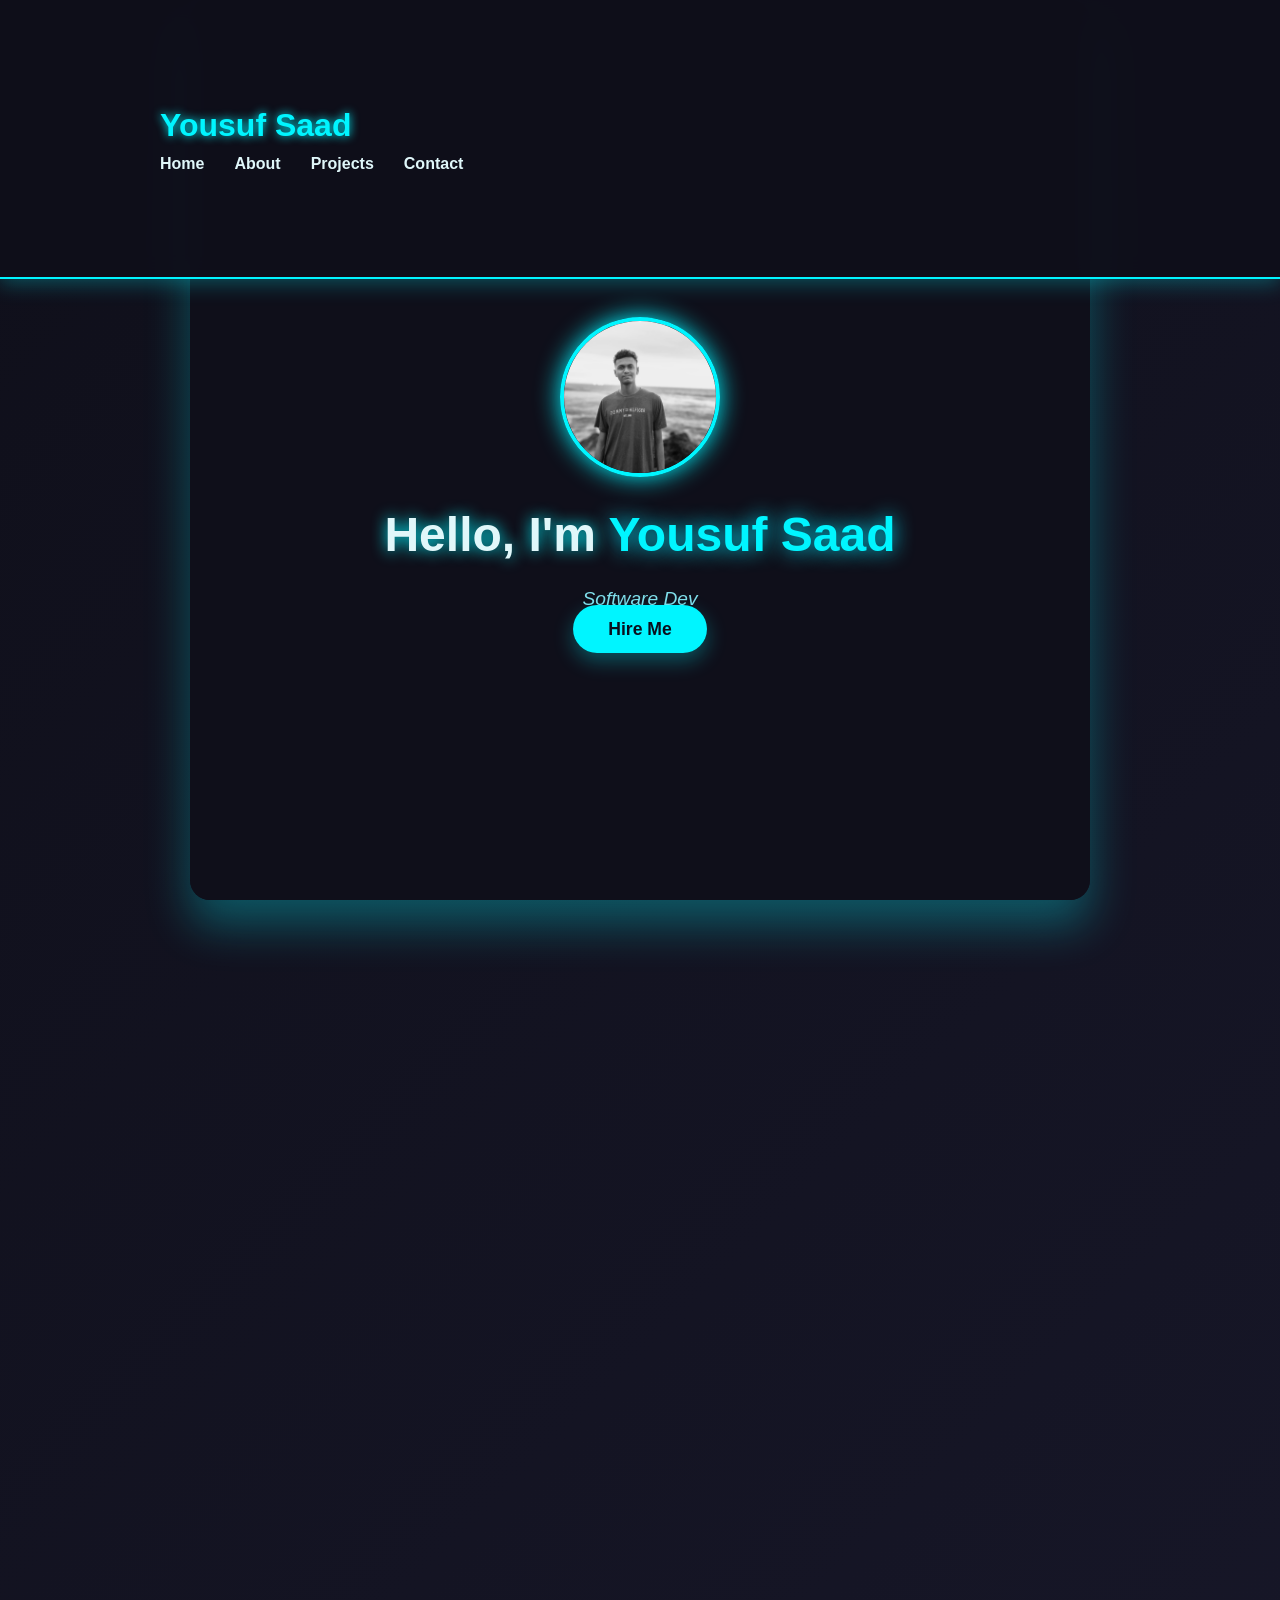
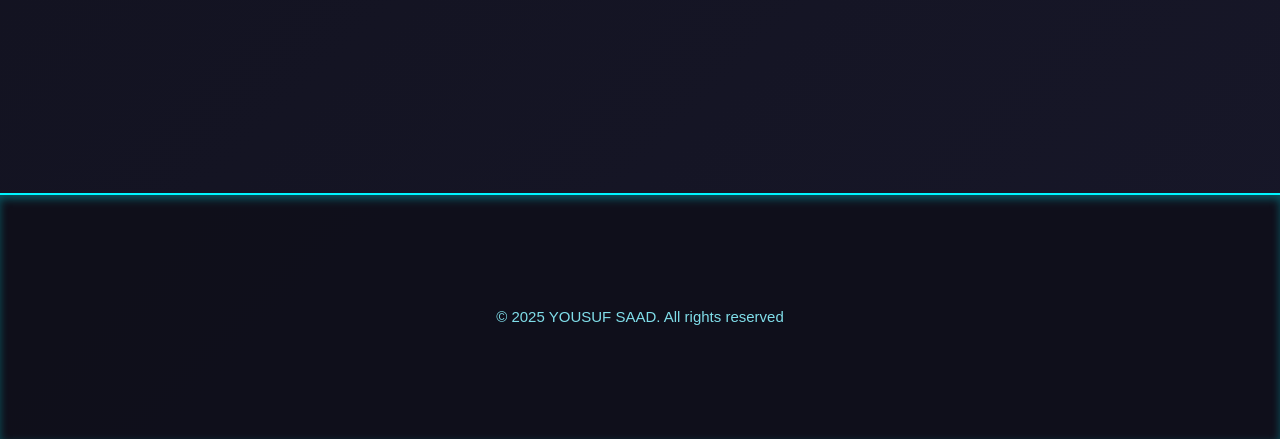
<file: portfolio.html>
<html>

<head>
    <meta charset="UTF-8">
    <title>Yousuf Saad|Software Developer</title>
    <link rel="stylesheet" href="style.css">
</head>

<body>
    <header>
        <div class="container">
            <div class="logo">Yousuf Saad</div>
            <nav>
                <ul>
                    <li><a href="#home">Home</a></li>
                    <li><a href="#about">About</a></li>
                    <li><a href="#projects">Projects</a></li>
                    <li><a href="#contact">Contact</a></li>
                </ul>
        </div>
        </nav>
    </header>
    <section id="home" class="hero">
        <div class="container">
            <img src="assets/images/profile_image.jpg" class="profile-img" alt="profile_image">
            <h1>Hello, I'm <span class="name">Yousuf Saad</span></h1>
            <p><span class="typing-text"></span></p>
            <a href="#contact" class="btn">Hire Me</a>
        </div>
    </section>
    <section id="projects" class="projects">
        <div class="container"><h2>Projects</h2>
            <div class="grid">
                <div class="card">
                    <h3>Nourishhope</h3>
                    <p>Food Donation platform to donate surplus to Needy. Connects Donors,NGO's and Pick-up agents.</p>
                </div>
                <div class="card">
                    <h3>Drainwatch</h3>
                    <p>Smart Drainage Monitoring system using Django.</p>
                </div>
                <div class="card">
                    <h3>YieldSmart</h3>
                    <p>Smart Crop Yield Prediction System using Machine-learning.</p>
                </div>
            </div>
        </div>
    </section>
    <section id="about" class="about">
        <div class="container">
            <h2>About Me</h2>
            <p>I'm a BCA graduate who builds solutions to real-world problems using Django,JS,REST API. Passionate about tech that improves lives.</p>
        </div>
    </section>
    <section id="contact" class="contact">
        <div class="container">
            <h2>Contact</h2>
            <form id="contact-form">
                <input type="text" placeholder="Name" required>
                <input type="email" placeholder="Email" required>
                <textarea placeholder="Message" required></textarea>
                <button type="submit">Submit Message</button>
            </form>
        </div>
    </section>
    <footer>
        <div class="container">
            <p>&copy; 2025 YOUSUF SAAD. All rights reserved</p>
        </div>
    </footer>
    <script src="script.js"></script>
</body>

</html>
</file>
<file: style.css>
:root {
  --primary: #0a0f1d;
  --accent: #00f5ff;
  --text: #e0f7fa;
  --light: #80deea;
  --bg: #0f0f1a;
  --shadow-glow: rgba(0, 245, 255, 0.3);
  --btn-hover-bg: #00e5ff;
}

/* Reset & Base Styles */
* {
  margin: 0;
  padding: 0;
  box-sizing: border-box;
  scroll-behavior: smooth;
  font-family: 'Poppins', 'Segoe UI', Tahoma, Geneva, Verdana, sans-serif;
}

body {
  background: linear-gradient(135deg, #0f0f1a, #1a1a2e, #00f5ff, #1a1a2e);
  background-size: 400% 400%;
  animation: techBackground 30s linear infinite;
  color: var(--text);
  min-height: 100vh;
  overflow-x: hidden;
  line-height: 1.6;
}

@keyframes techBackground {
  0% { background-position: 0 0; }
  50% { background-position: 100% 100%; }
  100% { background-position: 0 0; }
}

/* Header */
header {
  position: fixed;
  top: 0;
  width: 100%;
  padding: 20px 50px;
  background: rgba(15, 15, 26, 0.9);
  border-bottom: 2px solid var(--accent);
  box-shadow: 0 4px 20px var(--shadow-glow);
  backdrop-filter: blur(12px);
  display: flex;
  justify-content: space-between;
  align-items: center;
  z-index: 1000;
}

.logo {
  font-family: 'Orbitron', sans-serif;
  font-size: 2rem;
  font-weight: 700;
  color: var(--accent);
  text-shadow: 0 0 10px var(--accent);
}

/* Navigation */
nav ul {
  list-style: none;
  display: flex;
  gap: 30px;
}

nav ul li a {
  color: var(--text);
  text-decoration: none;
  font-weight: 600;
  font-size: 1rem;
  position: relative;
  padding-bottom: 5px;
  transition: color 0.3s ease;
}

nav ul li a::after {
  content: "";
  position: absolute;
  width: 0;
  height: 2px;
  background: var(--accent);
  left: 0;
  bottom: 0;
  transition: width 0.3s ease;
  border-radius: 5px;
}

nav ul li a:hover::after {
  width: 100%;
}

.menu-toggle {
  display: none;
  font-size: 1.8rem;
  background: none;
  color: var(--accent);
  border: none;
  cursor: pointer;
}

/* Hero Section */
.hero {
  height: 100vh;
  max-width: 900px;
  margin: 0 auto;
  padding: 120px 20px 60px;
  display: flex;
  flex-direction: column;
  align-items: center;
  text-align: center;
  background: rgba(15, 15, 26, 0.9);
  border-radius: 20px;
  box-shadow: 0 25px 45px var(--shadow-glow);
}

.profile-img {
  width: 160px;
  height: 160px;
  border-radius: 50%;
  object-fit: cover;
  border: 4px solid var(--accent);
  box-shadow: 0 0 25px var(--accent);
  margin-bottom: 20px;
  transition: transform 0.4s ease;
}

.profile-img:hover {
  transform: scale(1.1);
}

.hero h1 {
  font-size: 3rem;
  margin-bottom: 10px;
  color: var(--text);
  text-shadow: 0 0 15px var(--accent);
}

.hero .name {
  color: var(--accent);
  text-shadow: 0 0 20px var(--btn-hover-bg);
}

.typing-text {
  font-size: 1.2rem;
  font-style: italic;
  margin-top: 10px;
  color: var(--light);
}

/* Button */
.btn {
  margin-top: 30px;
  padding: 14px 35px;
  background: var(--accent);
  color: var(--primary);
  border-radius: 40px;
  font-weight: 700;
  font-size: 1.1rem;
  text-decoration: none;
  box-shadow: 0 8px 20px var(--shadow-glow);
  transition: background 0.3s ease, transform 0.2s ease;
}

.btn:hover {
  background: var(--btn-hover-bg);
  transform: translateY(-4px);
}

/* Sections */
.container {
  width: 90%;
  max-width: 1000px;
  margin: auto;
  padding: 80px 20px;
}

.projects,
.about,
.contact,
.gallery {
  text-align: center;
  opacity: 0;
  transform: translateY(50px);
  transition: all 0.8s ease-out;
}

.fade-in-section.visible {
  opacity: 1;
  transform: translateY(0);
}

/* Grid Layout */
.grid {
  display: grid;
  grid-template-columns: repeat(auto-fit, minmax(280px, 1fr));
  gap: 30px;
  margin-top: 40px;
}

/* Cards */
.card {
  background: #1a1a2e;
  padding: 30px;
  border-radius: 18px;
  box-shadow: 0 10px 25px var(--shadow-glow);
  color: var(--text);
  opacity: 0;
  transform: translateY(50px);
  transition: all 0.8s ease;
}

.card.visible {
  opacity: 1;
  transform: translateY(0);
}

/* Footer */
footer {
  text-align: center;
  padding: 30px 20px;
  background: rgba(15, 15, 26, 0.9);
  color: var(--light);
  font-size: 15px;
  border-top: 2px solid var(--accent);
  box-shadow: inset 0 4px 8px var(--shadow-glow);
}

/* Scrollbar */
::-webkit-scrollbar {
  width: 10px;
}

::-webkit-scrollbar-track {
  background: var(--primary);
}

::-webkit-scrollbar-thumb {
  background: var(--btn-hover-bg);
  border-radius: 10px;
  box-shadow: inset 0 0 5px var(--primary);
}

/* Social Icons */
.social-icons {
  margin-top: 30px;
  display: flex;
  justify-content: center;
  align-items: center;
  gap: 25px;
  flex-wrap: wrap;
}

.social-icons a {
  color: var(--accent);
  font-size: 1.8rem;
  transition: color 0.3s ease, transform 0.3s ease;
  text-decoration: none;
}

.social-icons a:hover {
  color: var(--btn-hover-bg);
  transform: scale(1.2);
}

/* Gallery */
.gallery-grid {
  display: grid;
  grid-template-columns: repeat(auto-fit, minmax(220px, 1fr));
  gap: 20px;
  margin-top: 40px;
}

.gallery-item {
  width: 100%;
  border-radius: 14px;
  cursor: pointer;
  transition: transform 0.3s ease, box-shadow 0.3s ease;
  box-shadow: 0 6px 18px var(--shadow-glow);
}

.gallery-item:hover {
  transform: scale(1.05);
  box-shadow: 0 8px 25px var(--btn-hover-bg);
}

/* Lightbox */
.lightbox {
  display: none;
  position: fixed;
  z-index: 2000;
  top: 0;
  left: 0;
  width: 100%;
  height: 100%;
  background: rgba(15, 15, 26, 0.95);
  justify-content: center;
  align-items: center;
  flex-direction: column;
}

.lightbox-img {
  max-width: 90%;
  max-height: 80%;
  border-radius: 14px;
  box-shadow: 0 0 25px var(--accent);
  animation: fadeIn 0.4s ease-in-out;
}

.lightbox-controls {
  margin-top: 15px;
  display: flex;
  gap: 30px;
}

.lightbox .close,
.lightbox .prev,
.lightbox .next {
  color: var(--accent);
  font-size: 2.2rem;
  cursor: pointer;
  transition: color 0.3s ease, transform 0.3s ease;
  user-select: none;
}

.lightbox .close:hover,
.lightbox .prev:hover,
.lightbox .next:hover {
  color: var(--btn-hover-bg);
  transform: scale(1.2);
}

@keyframes fadeIn {
  from {
    opacity: 0;
    transform: scale(0.9);
  }
  to {
    opacity: 1;
    transform: scale(1);
  }
}

/* Responsive Design */
@media (max-width: 768px) {
  header {
    flex-direction: column;
    align-items: flex-start;
    padding: 20px;
  }

  nav ul {
    flex-direction: column;
    align-items: flex-start;
    gap: 10px;
    margin-top: 10px;
  }

  .hero h1 {
    font-size: 2rem;
  }

  .typing-text {
    font-size: 1rem;
  }

  .profile-img {
    width: 120px;
    height: 120px;
  }

  .btn {
    padding: 12px 25px;
    font-size: 1rem;
  }

  .gallery-grid {
    grid-template-columns: 1fr;
  }

  .menu-toggle {
    display: block;
  }

  nav {
    display: none;
    width: 100%;
  }

  nav.active {
    display: block;
  }
}

@media (max-width: 480px) {
  .logo {
    font-size: 1.5rem;
  }

  .hero h1 {
    font-size: 1.6rem;
  }

  .btn {
    width: 100%;
    text-align: center;
  }
}
</file>
